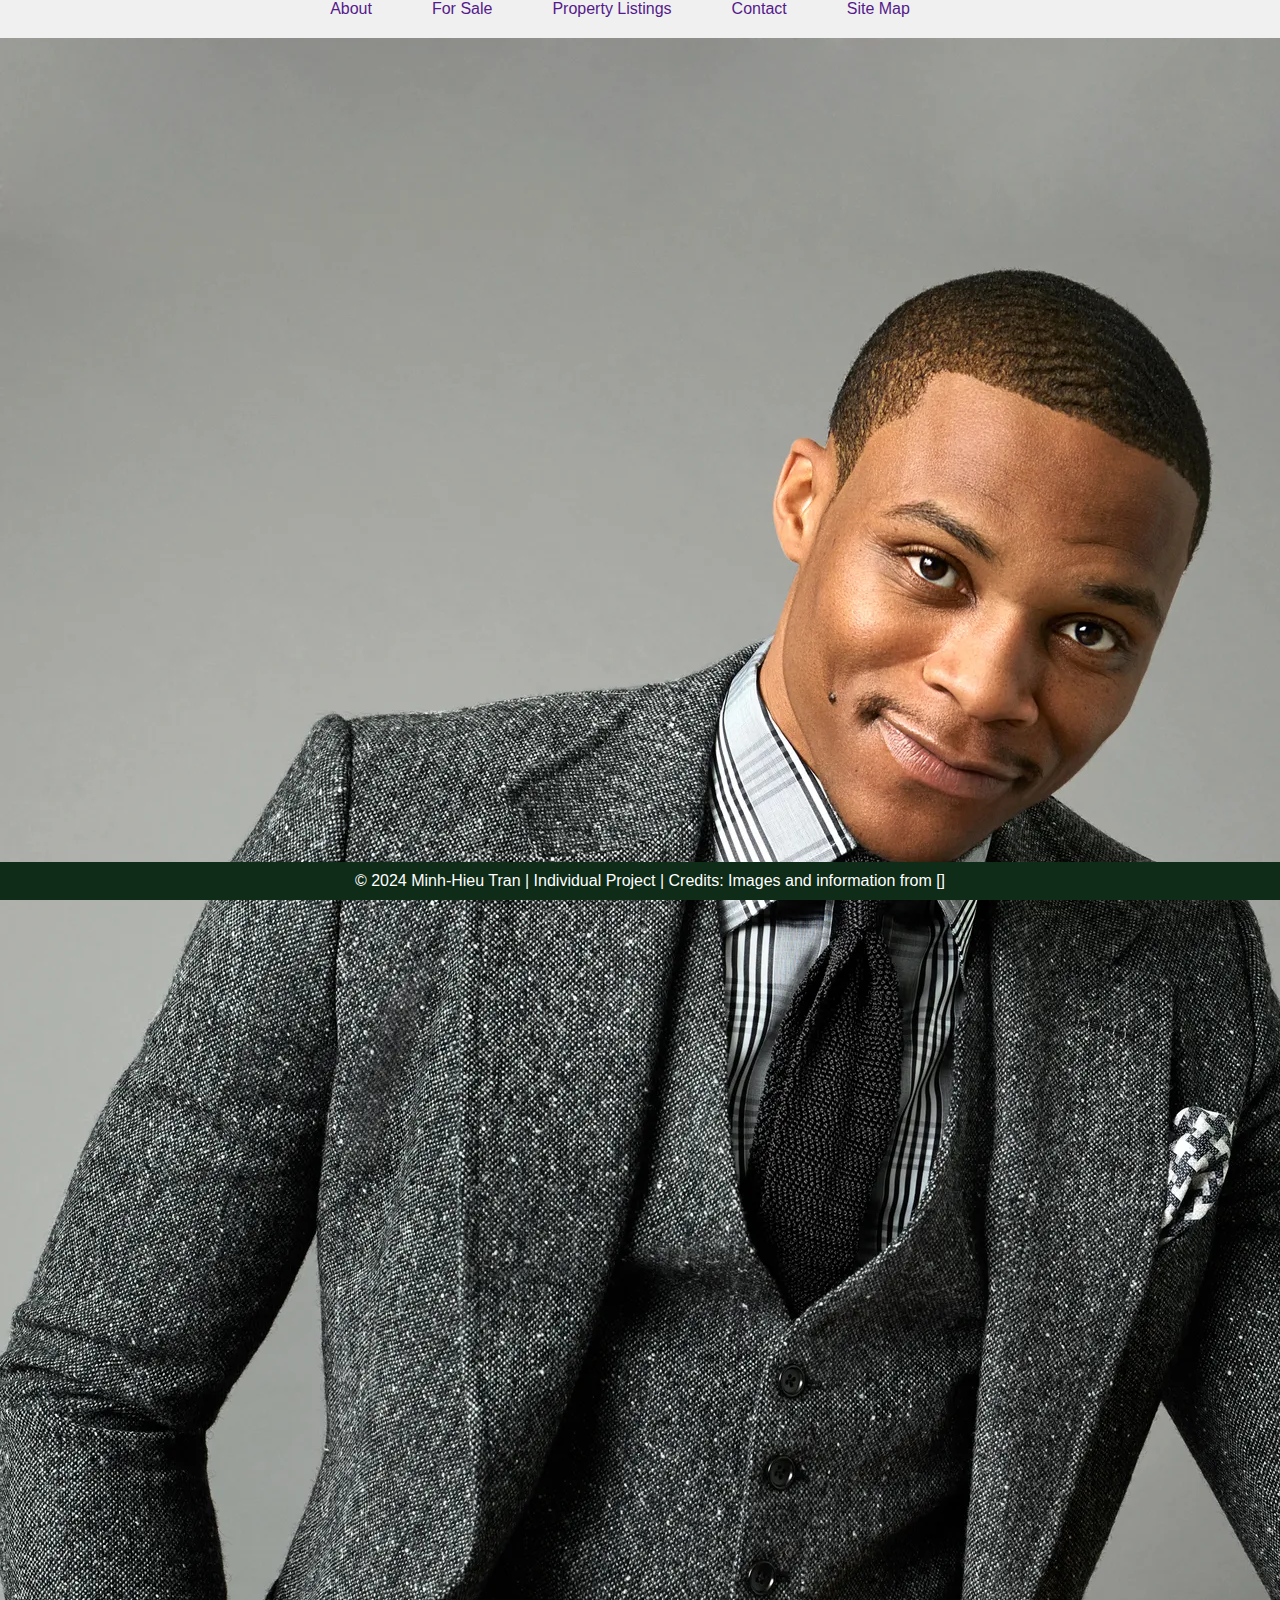
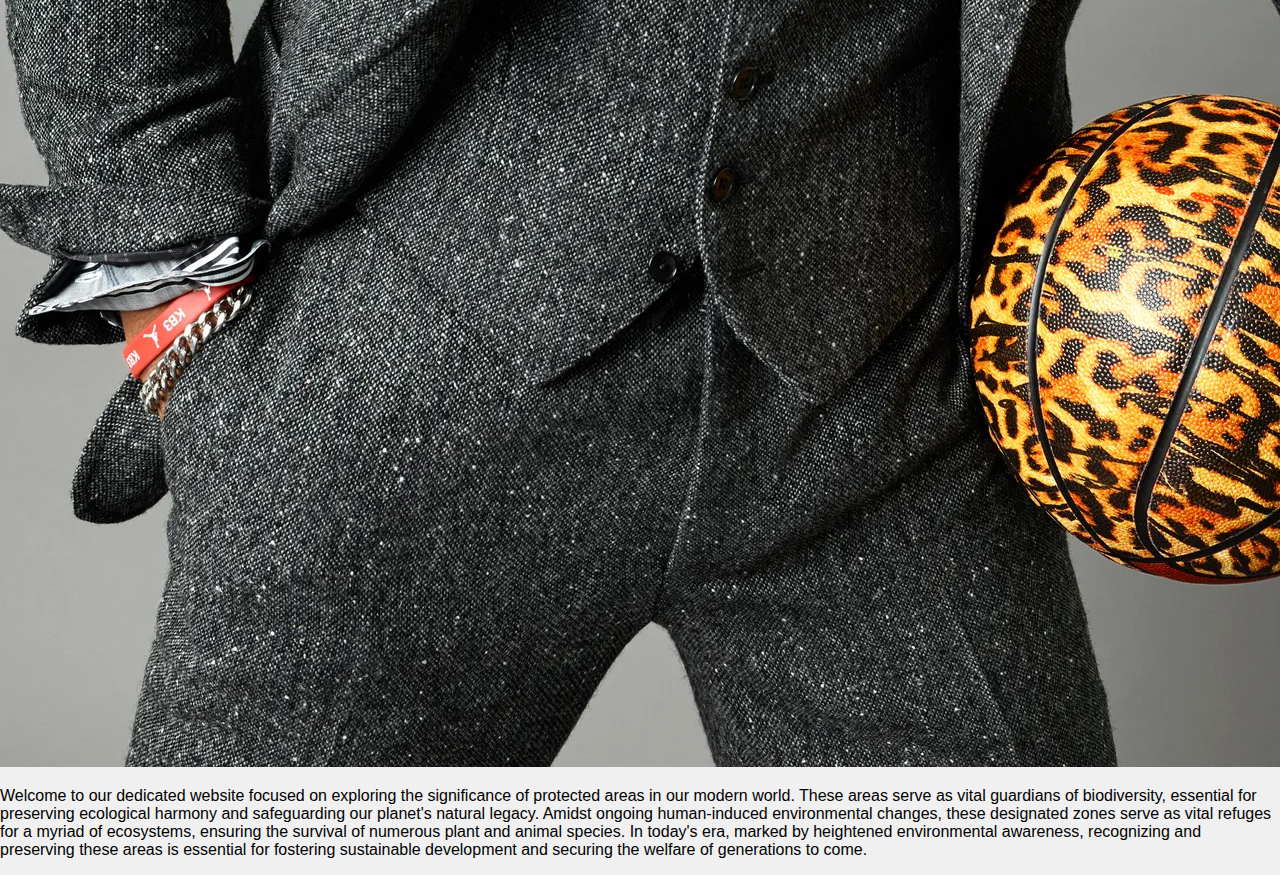
<file: Class Work/Individual_Project/index.html>
<!DOCTYPE html>
<html lang="en">
<head>
    <meta charset="UTF-8">
    <meta name="viewport" content="width=device-width, initial-scale=1.0">
    <link rel="stylesheet" href="index.css">
    <title>Real Estate Agent</title>
</head>
<body>

<nav>
<ul>
    <li><a href="">About</a></li>
    <li><a href="">For Sale</a></li>
    <li><a href="">Property Listings</a></li>
    <li><a href="">Contact</a></li>
    <li><a href="">Site Map</a></li>
</ul>
</nav>

<div class="wrapper">
    <div class="text-box">
        <h2></h2>
   <img src="images/agent.jpg">
   <p>Welcome to our dedicated website focused on exploring the significance of protected areas in our modern world. These areas serve as vital guardians of biodiversity, essential for preserving ecological harmony and safeguarding our planet's natural legacy. Amidst ongoing human-induced environmental changes, these designated zones serve as vital refuges for a myriad of ecosystems, ensuring the survival of numerous plant and animal species. In today's era, marked by heightened environmental awareness, recognizing and preserving these areas is essential for fostering sustainable development and securing the welfare of generations to come.
    </div> 
</div>
</p>




<footer>  
    &copy; 2024 Minh-Hieu Tran | Individual Project | Credits: Images and information from []
</footer>
<!--Minh-Hieu Tran 301441877--> 
</body>
</html>
    
</body>
</html>
</file>
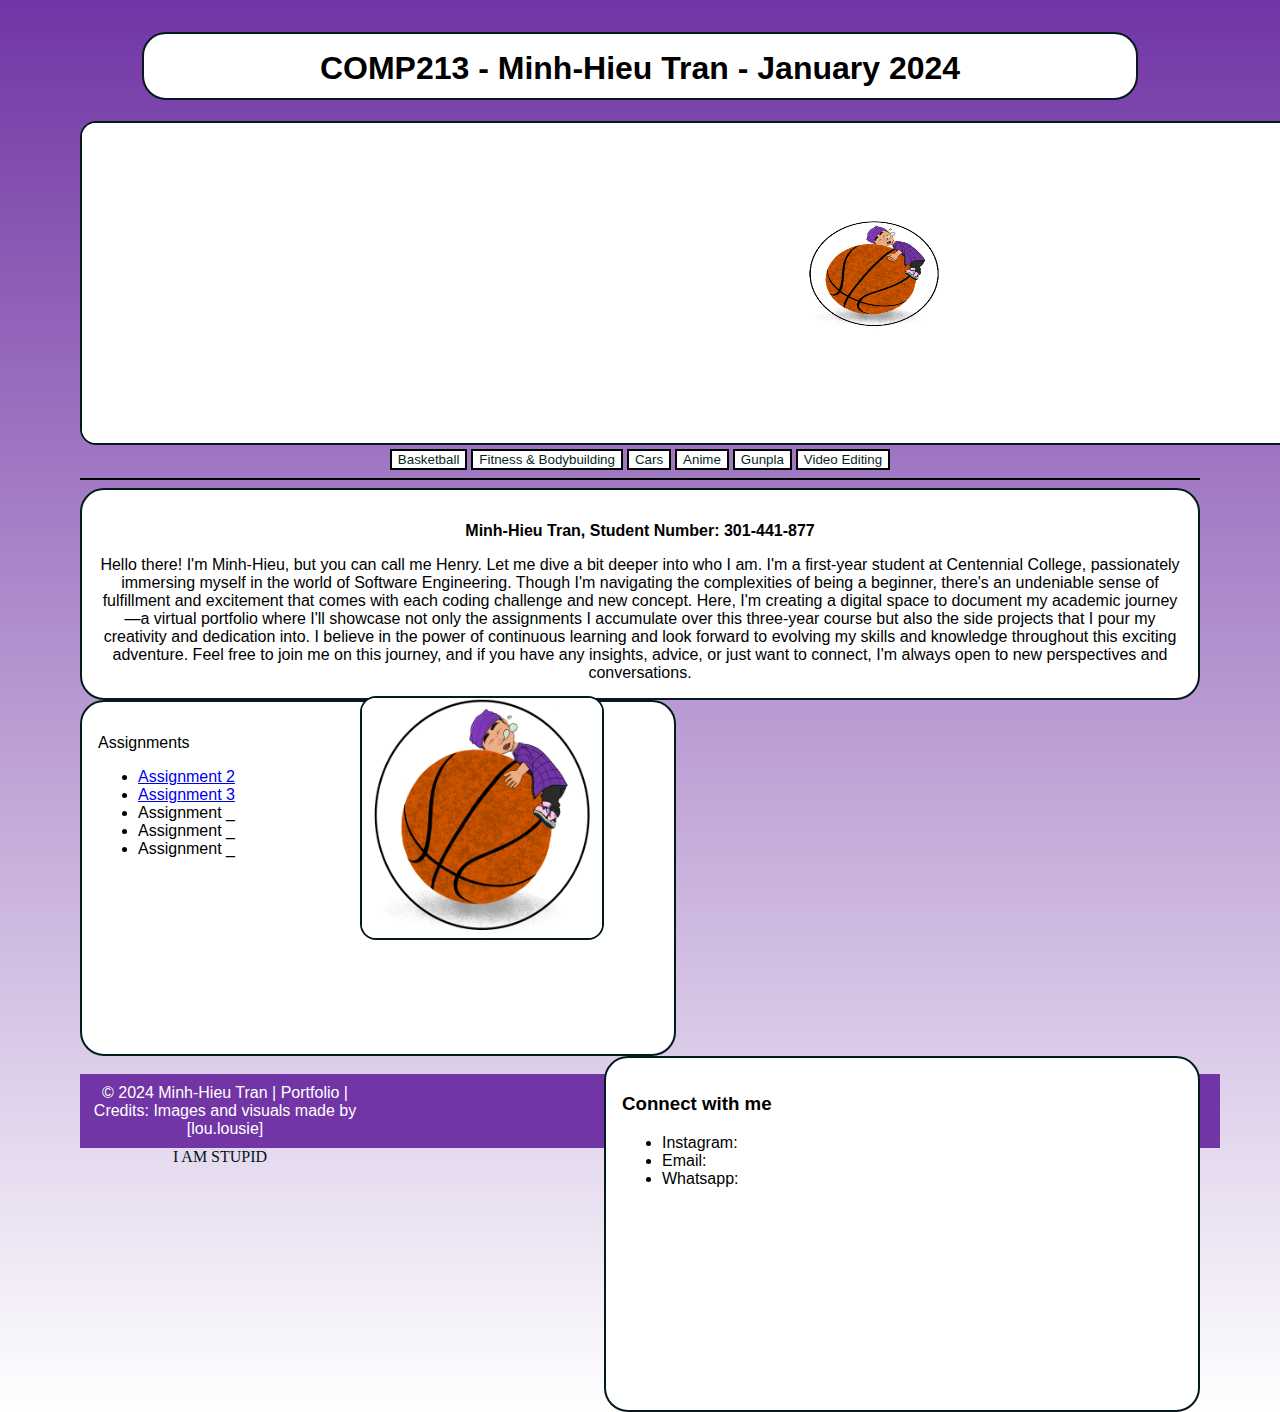
<file: Portfolio Website/Landing Page/index.html>
<!DOCTYPE html>
<html>
<head>
  <title>COMP213 - Minh-Hieu Tran - January 2024</title> 
  <link rel="stylesheet" href="index.css">
</head>
<body>
  
<center><h1><div class="box-shadow1">
     COMP213 - Minh-Hieu Tran - January 2024
</h1></div></center>
<center><img src="Landing Page pictures/myiconwhitelarger.png" style="width: 100rem; height: 20rem;"alt="Banner"></center>
  

<button class="button">Basketball</button>
<button class="button">Fitness & Bodybuilding</button>
<button class="button">Cars</button>
<button class="button">Anime</button>
<button class="button">Gunpla</button>
<button class="button">Video Editing</button>
<hr color= "black">
    
<div class="box-shadow2">

  <p><b><strong>Minh-Hieu Tran, Student Number: 301-441-877</p></b></strong>

Hello there! I'm Minh-Hieu, but you can call me Henry. Let me dive a bit deeper into who I am. I'm a first-year student at Centennial College, passionately immersing myself in the world of Software Engineering. Though I'm navigating the complexities of being a beginner, there's an undeniable sense of fulfillment and excitement that comes with each coding challenge and new concept.
Here, I'm creating a digital space to document my academic journey—a virtual portfolio where I'll showcase not only the assignments I accumulate over this three-year course but also the side projects that I pour my creativity and dedication into. I believe in the power of continuous learning and look forward to evolving my skills and knowledge throughout this exciting adventure.
Feel free to join me on this journey, and if you have any insights, advice, or just want to connect, I'm always open to new perspectives and conversations. 

</div>
<div class="large-container">
<div class="box-shadow3">
 <p>Assignments</p>
  <ul>
    <li><a href="http://studentweb.cencol.ca/htran168/COMP%20213/assignment2/assignment2.html">Assignment 2</a></li>    
    <li><a href="http://studentweb.cencol.ca/htran168/COMP%20213/assignment3/assignment3.html">Assignment 3</a></li> 
    <li>Assignment _</li>    
    <li>Assignment _</li>  
    <li>Assignment _</li>        
  </ul></div>


<div class="box-shadow4">
<h3>Connect with me</h3>
<ul>
    <li>Instagram: </li>
    <li>Email:</li> 
    <li>Whatsapp:</li>
</div>
</div>

<div style="position: relative;  left:0rem; top: -22.5rem;">
<img style="float: right; width: 15rem; height: 15rem;" src="Landing Page pictures/myiconwhitesmaller.png">
<br>
</div> 

<footer>  
  &copy; 2024 Minh-Hieu Tran | Portfolio | Credits: Images and visuals made by [lou.lousie]
</footer>
</body>
</html>
I AM STUPID
<!--Minh-Hieu Tran 301441877-->
</file>
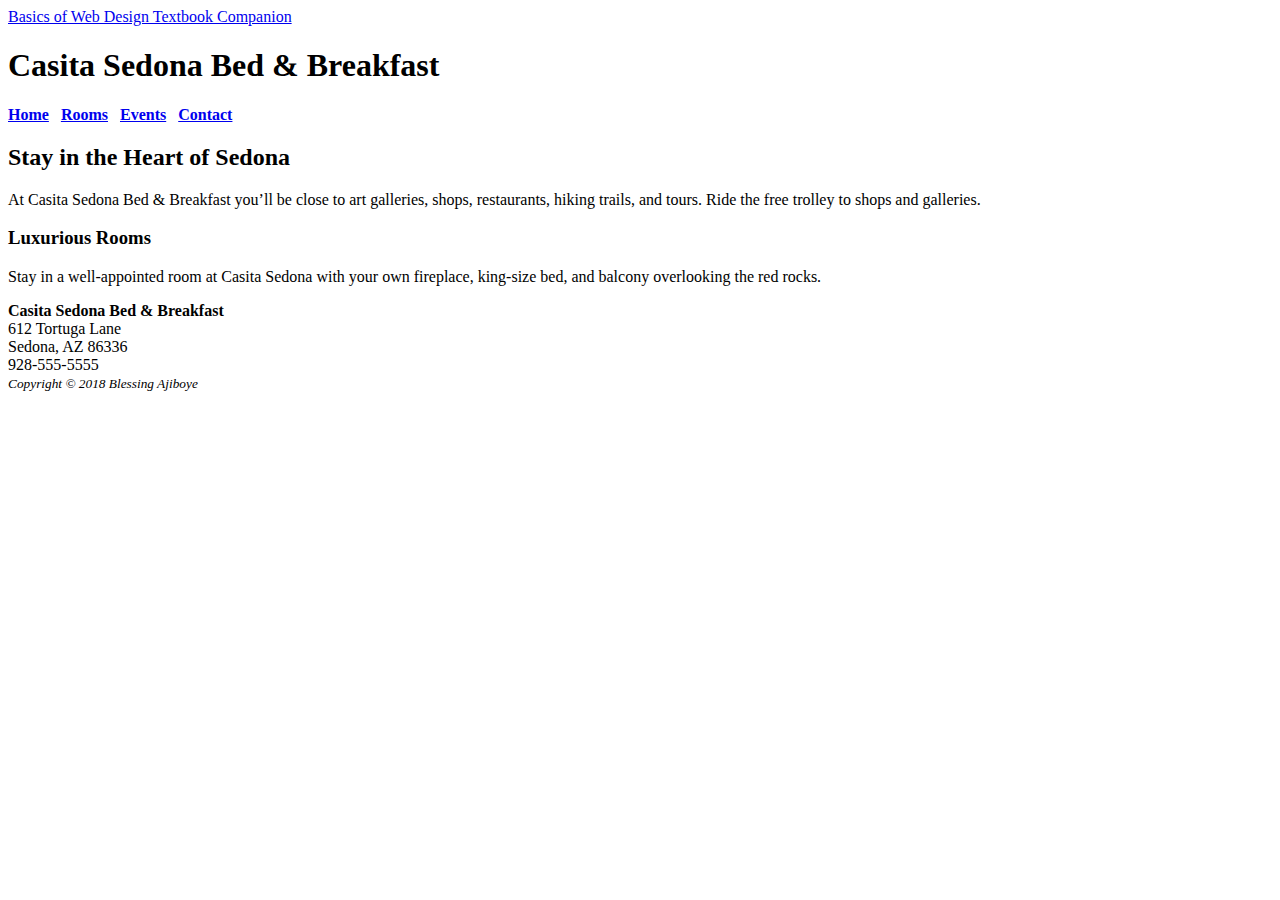
<file: Class Work/lab exercise part A.html>
<!DOCTYPE html>
<html lang="en">
<head>
<title>Casita Sedona</title>
<meta charset="utf-8">
</head>
<body>
<a href="http://webdevbasics.net">Basics of Web Design Textbook Companion</a>
<header>
<h1>Casita Sedona Bed &amp; Breakfast</h1>
</header>
<nav>
<b>
<a href="index.html">Home</a> &nbsp;
<a href="Rooms.html">Rooms</a> &nbsp;
<a href="Event.html">Events</a> &nbsp;
<a href="Contact.html">Contact</a> &nbsp;
</b>
</nav>
<main>
    <h2>Stay in the Heart of Sedona</h2>
    <p>At Casita Sedona Bed &amp; Breakfast you&rsquo;ll be close to art galleries, shops, restaurants,
    hiking trails, and tours. Ride the free trolley to shops and galleries.</p>
    <h3>Luxurious Rooms</h3>
    <p>Stay in a well-appointed room at Casita Sedona with your own fireplace, king-size bed, and balcony
    overlooking the red rocks.</p>
    </main>
    <div>
    <strong>Casita Sedona Bed &amp; Breakfast</strong><br>
    612 Tortuga Lane<br>
    Sedona, AZ 86336<br>
    928-555-5555<br>
    </div>
    <footer>
    <small><i>Copyright &copy; 2018 Blessing Ajiboye</i></small>
    </footer>
    </body>
    </html
</file>
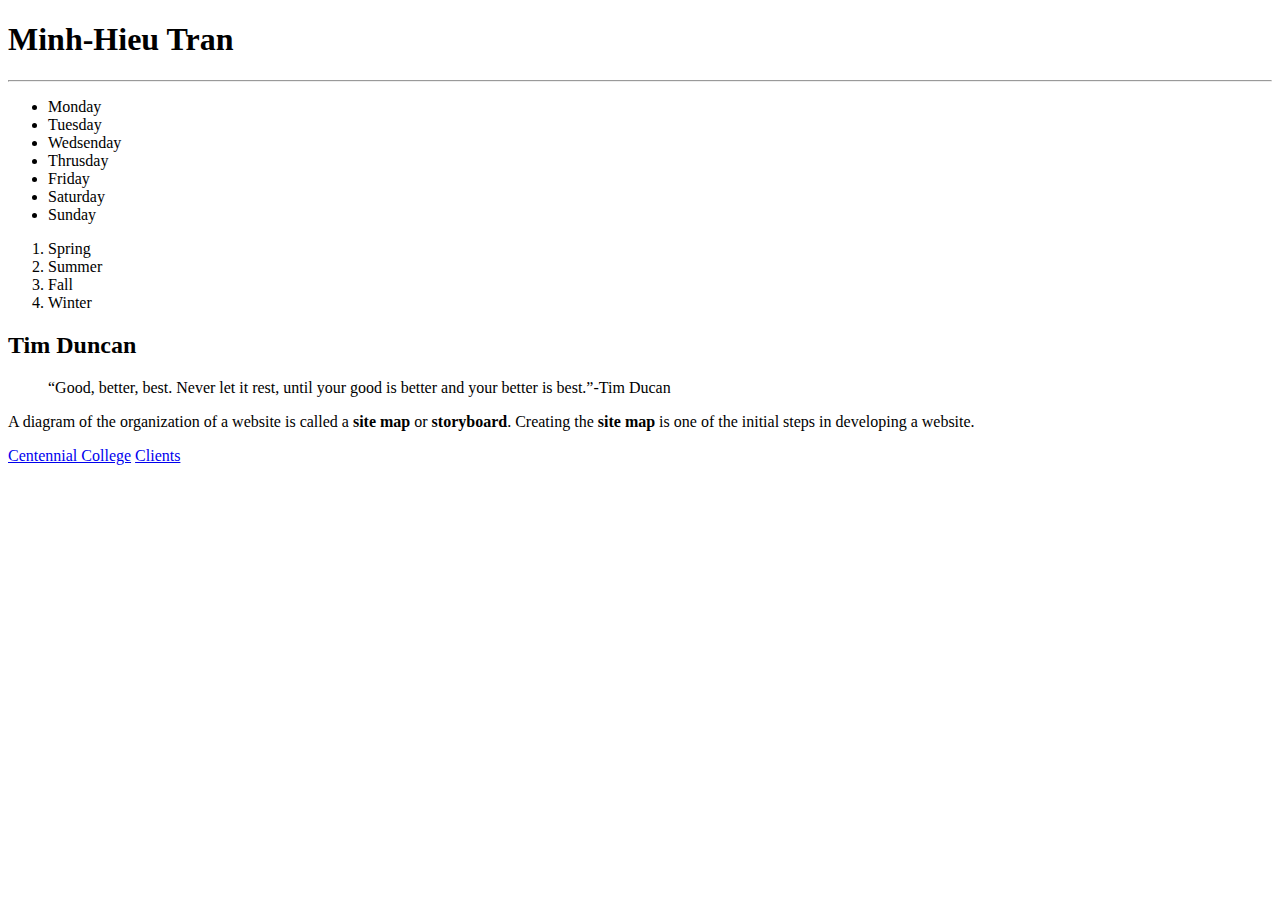
<file: Class Work/lab exercise part B.html>
<!DOCTYPE html>
<html lang="en">
<head>
<title>MINH-HIEU TRAN</title>
</head>
<body>
    <h1>Minh-Hieu Tran</h1>
    <hr>
    <ul>
        <li>Monday</li>
        <li>Tuesday</li>
        <li>Wedsenday</li>
        <li>Thrusday</li>
        <li>Friday</li>
        <li>Saturday</li>
        <li>Sunday</li>
    </ul>
    <ol>
        <li>Spring</li>
        <li>Summer</li>
        <li>Fall</li>
        <li>Winter</li>
    </ol>
    <h2> Tim Duncan</h2>
    <blockquote><p><q>Good, better, best. Never let it rest, until your good is better and your better is best.</q>-Tim Ducan</p></blockquote>
    <p> A diagram of the organization of a website is called a <strong><b>site map</b></strong>
        or <strong><b>storyboard</b></strong>. Creating the <strong><b> site map</b></strong> is one of the initial
        steps in developing a website.</p>
    <a href="https://www.centennialcollege.ca">Centennial College</a>
    <a href="clients.html">Clients</a>
</body>
</html>
</file>
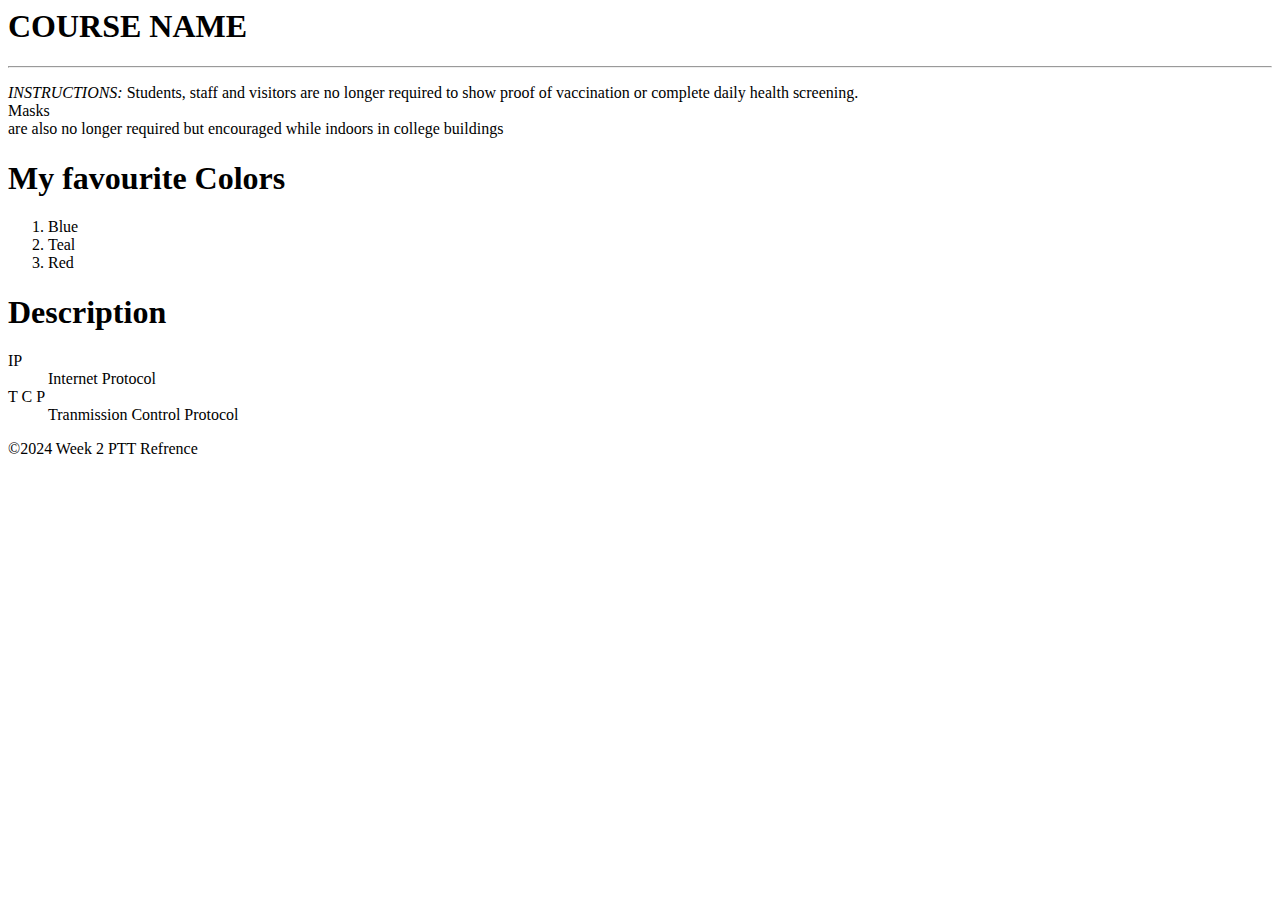
<file: Class Work/week 2.html>
<html>
    <head>
        <title>
            WEEK 2 CLASS HTML
        </title>
    </head>

    <body>
       <h1> COURSE NAME </h1>
       <hr>

       <blockquote cite="https://e.centennialcollege.ca/d2l/le/content/1079682/Home">

       </blockquote>
    <p><i>INSTRUCTIONS:   </i>Students, staff and visitors are no
         longer required to show proof of
          vaccination or complete daily health
           screening.<br> Masks <br> are also no longer 
           required but encouraged while indoors in college buildings</p>
<h1>My favourite Colors</h1>
        <ol>
            <li>Blue</li>
            <li>Teal</li>
            <li>Red</li>
        </ol>
<h1>Description</h1>
<dl>
    <dt>IP</dt>
       <dd>Internet Protocol</dd>
    <dt>T C P</dt>
       <dd>Tranmission Control Protocol</dd></dl>
<p> &copy2024 Week 2 PTT Refrence</p>
</body>
    
</dl>
</file>
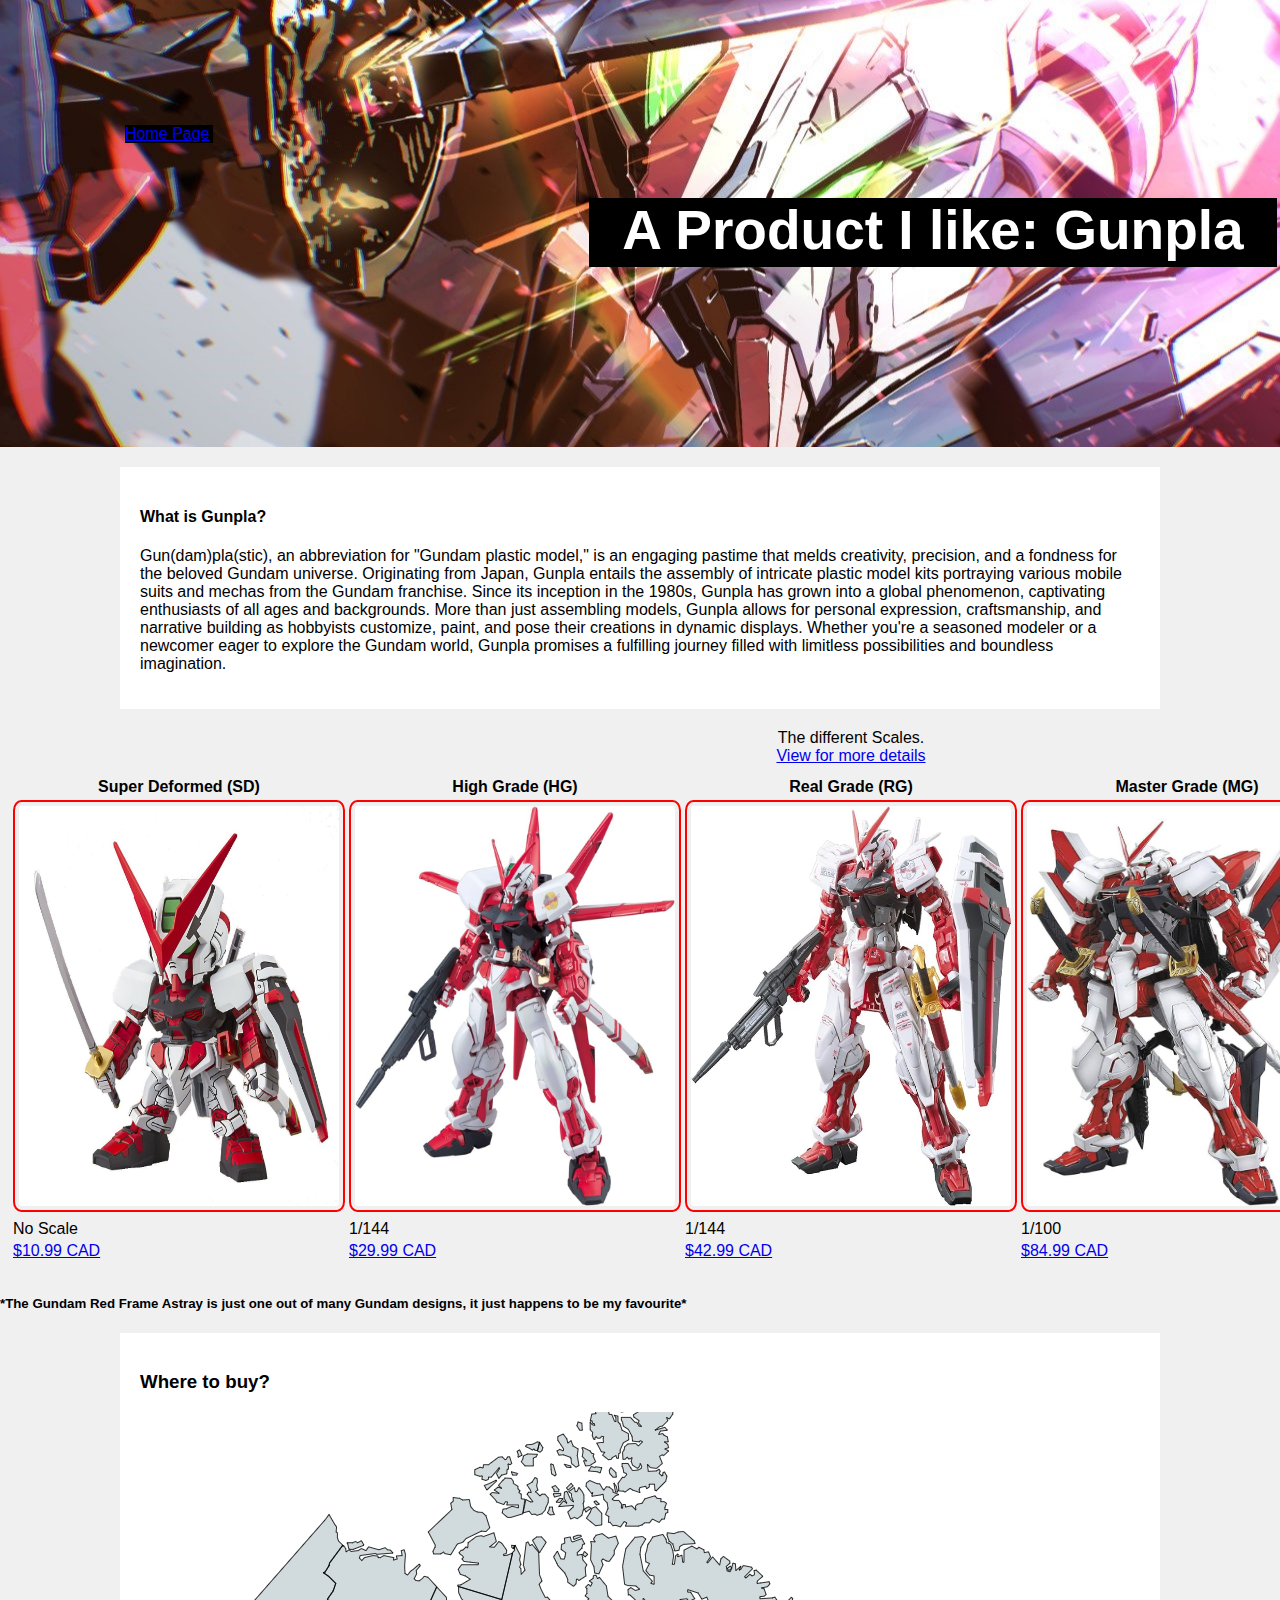
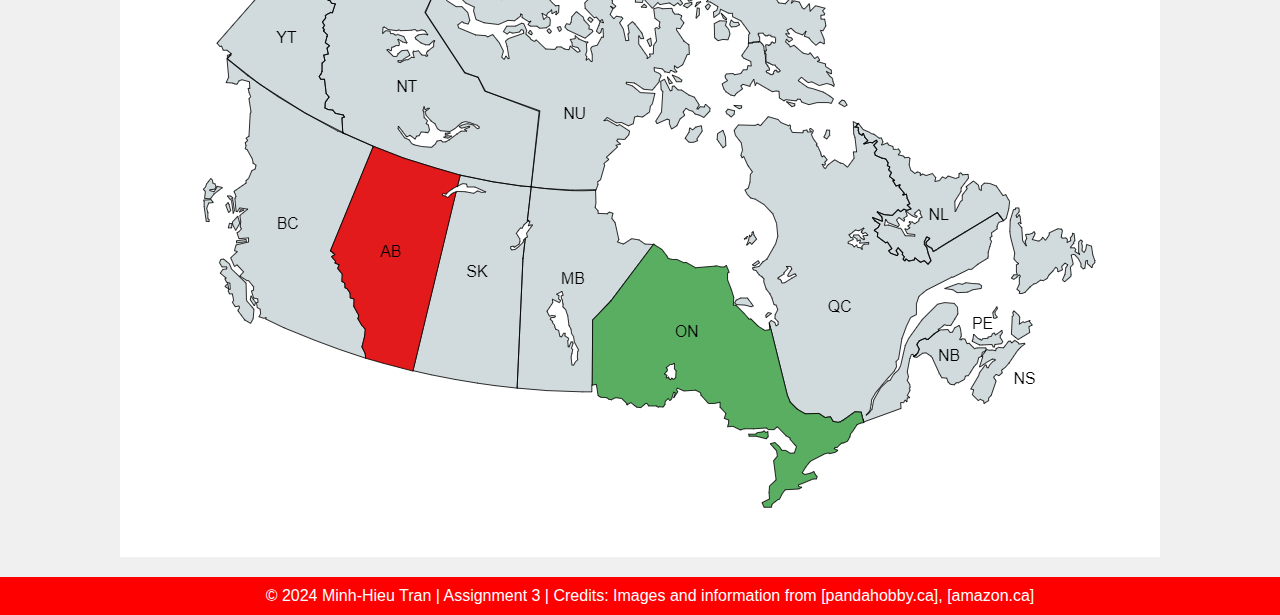
<file: Class Work/assignment3/assignment3.html>
<!DOCTYPE html>
<html lang="en">
<head>
    <meta charset="UTF-8">
    <meta name="viewport" content="width=device-width, initial-scale=1.0">
    <title>Product that I like</title>
    <style>
        body {
            font-family:Arial, Helvetica, sans-serif;
            background-color: #f0f0f0; 
            margin: 0;
            padding: 0;
        }
        nav {
            text-align: left;
        }
        header {
            text-align: center;
            background-image: url('assignment3images/red frame banner.jpg'); 
            color: #fff; 
            padding: 125px;
        }
        header h3{
            background-color: black;
            width: 43rem;
            height: 4.3rem;
            margin-left: 29rem;
            font-size: 55px;
        }
        header nav{
            background-color: black;
            color: white;
            width: 5.5rem;
        }
        main {
            max-width: 1000px;
            margin: 20px auto;
            padding: 20px;
            background-color: #fff; 
        }
        ul {
            list-style-type: none;
            padding: 0;
        }
        li {
            margin-bottom: 10px;
        }
        footer {
            text-align: center;
            padding: 10px;
            background-color: #ff0000; 
            color: #fff;
            bottom: 0;
            width: 100%;
        }
        img {
            border-radius: 2.5%;
        }
        table img{
            width: 20rem;
            height: 25rem;
            padding: 4px;
            border: 2px solid #ff0000;
        }
        table{
            position: relative;
            background-color: #f0f0f0;
            padding: 10px;
            bottom: 0;
            width: 100%;
        }
    </style>
</head>
<body>
    <header>
        <nav><a href="http://studentweb.cencol.ca/htran168/COMP%20213/index.html">Home Page</a></nav>
        <h3>A Product I like: Gunpla</h3>
    </header>
    <main>
        <h4>What is Gunpla?</h4>
        <p>Gun(dam)pla(stic), an abbreviation for "Gundam plastic model," is an engaging pastime that melds creativity, precision, and a fondness for the beloved Gundam universe. 
            Originating from Japan, Gunpla entails the assembly of intricate plastic model kits portraying various mobile suits and mechas from the Gundam franchise. 
            Since its inception in the 1980s, Gunpla has grown into a global phenomenon, captivating enthusiasts of all ages and backgrounds. More than just assembling models, Gunpla allows for personal expression, craftsmanship, 
            and narrative building as hobbyists customize, paint, and pose their creations in dynamic displays. Whether you're a seasoned modeler or a newcomer eager to explore the Gundam world, Gunpla promises a fulfilling journey filled with limitless 
            possibilities and boundless imagination.</p>
    </main>
    <table>
        <caption>The different Scales.</caption>
        <caption><a href="http://studentweb.cencol.ca/htran168/COMP%20213/assignment3/details.html">View for more details</a></caption>
        <tr>
            <th>Super Deformed (SD)</th>
            <th>High Grade (HG)</th>
            <th>Real Grade (RG)</th>
            <th>Master Grade (MG)</th>
            <th>Perfect Grade (PG)</th>
        </tr>
        <tr>
            <td><img src="assignment3images/SD Red Frame Gundam.jpg" alt="SD Red Frame"></td>
            <td><img src="assignment3images/HG Red Frame Gundam.jpg" alt="HG Red Frame"></td>
            <td><img src="assignment3images/RG Red Frame Gundam.jpg" alt="RG Red Frame"></td>
            <td><img src="assignment3images/MG Red Frame Gundam.jpg" alt="MG Red Frame"></td>
            <td><img src="assignment3images/PG Red Frame Gundam.jpg" alt="PG Red Frame"></td>
        </tr>
        <tr>
            <td>No Scale</td>
            <td>1/144</td>
            <td>1/144</td>
            <td>1/100</td>
            <td>1/60</td>
        </tr>
        <tr>
            <td><a href="https://pandahobby.ca/products/ex-standard007gundamastrayredframe">$10.99 CAD</a></td>
            <td><a href="https://pandahobby.ca/products/hgcegundamastrayredframeflightunit1144">$29.99 CAD</a></td>
            <td><a href="https://pandahobby.ca/products/0af7b240-ab87-11e7-eddc-71711878ec73">$42.99 CAD</a></td>
            <td><a href="https://pandahobby.ca/products/mgastrayredframerevise1100">$84.99 CAD</a></td>
            <td><a href="https://pandahobby.ca/products/0af7b240-ab87-11e7-eddc-6a70aca700e0">$309.99 CAD</a></td>
        </tr>
    </table>
    <h5>*The Gundam Red Frame Astray is just one out of many Gundam designs, it just happens to be my favourite*</h5>
    <main>
        <h3>Where to buy?</h4>
            <img src="assignment3images/map of canada.jpg" usemap="#image-map">
            <map name="image-map">
                <area target="_blank" alt="Markham Location" title="Markham Location" href="https://pandahobby.ca" coords="642,674,45" shape="circle">
                <area target="_blank" alt="Ottawa Location" title="Ottawa Location" href="https://hobbiesville.com/?utm_source=google&amp;utm_medium=organic&amp;utm_campaign=gmb" coords="683,602,46" shape="circle">
                <area target="_blank" alt="Calgary Location" title="Calgary Location" href="https://www.facebook.com/dragoncitymallsecondfloor291" coords="250,527,49" shape="circle">
            </map>
    </main>
    <footer>  
        &copy; 2024 Minh-Hieu Tran | Assignment 3 | Credits: Images and information from [pandahobby.ca], [amazon.ca]
    </footer>
    <!--Minh-Hieu Tran 301441877--> 
</body>
</html>
</file>
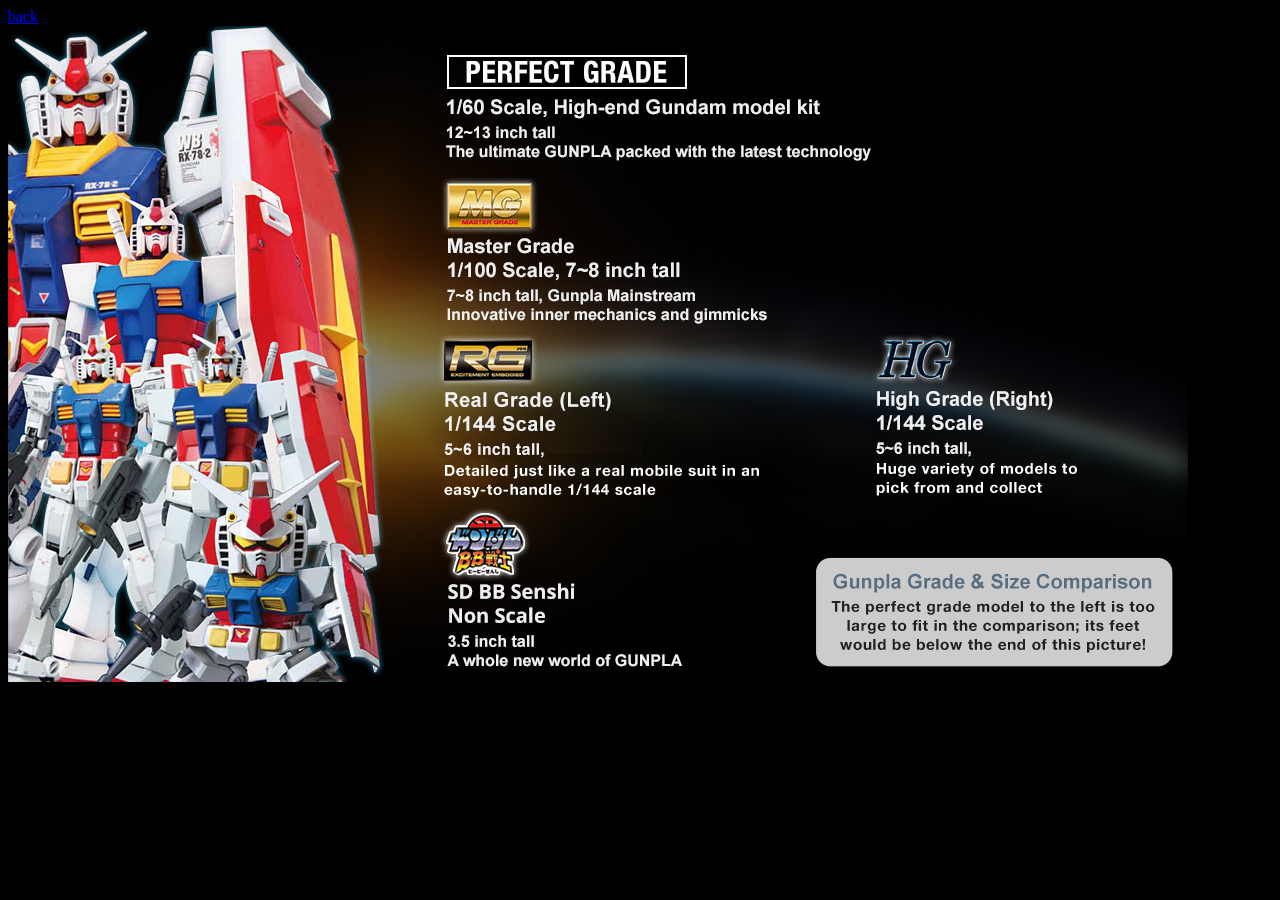
<file: Class Work/assignment3/details.html>
<!DOCTYPE html>
<html lang="en">
    <style>
        body{
            background-color: black;
        }
        nav{
            color: white;
        }
    </style>
    <body>
        <nav><a href="http://studentweb.cencol.ca/htran168/COMP%20213/assignment3/assignment3.html">back</a></nav>
        <img src="assignment3images/gundam details.jpg">
    </body>
</file>
<file: Class Work/Individual_Project/index.css>
body {
    font-family:Arial, Helvetica, sans-serif;
    background-color: #f0f0f0; 
    margin: 0;
    padding: 0;
}
header {
    text-align: center;
    background-color: #888888; 
    color: #fff; 
}
main {
    max-width: 800px;
    margin: 20px auto;
    padding: 20px;
    background-color: #fff; 
}
footer {
    text-align: center;
    padding: 10px;
    background-color: #0e2c17; 
    color: #fff; 
    position: fixed;
    bottom: 0;
    width: 100%;
}


nav {
    display:table;
    margin:0 auto; 
    text-align:center; 
}
nav ul {
    list-style:none;
    display:inline-block; 
}
nav ul {
    display:inline;
}
nav li {
    display:inline;
}
nav a {
    float:left;
    text-decoration:none; 
    padding:0 30px; 
}

header img{
    height: 23rem;
    width: 15rem;
    padding-right: 95rem;
    margin: 1rem;
}
header p{
    float: right;
}
</file>
<file: Portfolio Website/Landing Page/index.css>
@import url(https://fonts.cdnfonts.com/css/manga-temple);

body {
  font-family: serif;
  background-image: linear-gradient(180deg,#7135a5, white);
  background-repeat: repeat;
  text-align: center;
  color: #011418;
  margin-left: 5rem;
  margin-right: 5rem;
  margin-top: 2rem;
  margin-bottom: 2rem;
          
}
.banner {
  width: 50%; 
  height: auto; 
  margin: 0 auto; 
  display: block;
  opacity: 0.7;
}
.copyright {
  font-size: small;
}

.button {
background-color:white;
font-family: 'Manga Temple',sans-serif;
color: #071E22;
border: 2px solid black;
transition: transform 0.3s, background-color 0.3s, color 0.3s;
cursor: pointer;
}
.button:hover {
background-color: black;
color: white;
transform: translateY(-10px);
border: 2px solid white;
}


.box-shadow1 {
font-family: 'Manga Temple',sans-serif;
background-color: white;
color: black;
padding: 1rem;
border: 2px solid #051a1e;
border-radius: 1.5rem;
width: 60rem;
height: 2rem;
}
.box-shadow2 {
font-family: 'Manga Temple',sans-serif;
background-color: white;
color: black;
padding: 1rem;
border: 2px solid #051a1e;
border-radius: 1.5rem;
position: relative;
}
.box-shadow3 {
font-family: 'Manga Temple',sans-serif;
background-color: white;
text-align: left;
color: black;
padding: 1rem;
border: 2px solid #051a1e;
border-radius: 1.5rem;
width: 35rem;
height: 20rem;
}
.box-shadow4 {
font-family: 'Manga Temple',sans-serif;
background-color: white;
text-align: left;
color: black;
padding: 1rem;
border: 2px solid #051a1e;
border-radius: 1.5rem;
width: 35rem;
height: 20rem;
float: right;
}
.box-shadow5 {
font-family: 'Manga Temple',sans-serif;
background-color: white;
text-align: center;
color: black;
padding: 1rem;
border: 2px solid #051a1e;
border-radius: 1.5rem;
width: 35rem;
height: 20rem;
float: right;
}



img {
border-radius: 1rem;
color: black;
border: 2px solid #051a1e;
background-color: white;
}
footer {
  font-family: 'Manga Temple' ,sans-serif;
  padding: 10px;
  background-color: #7135a5; 
  color: #fff;
  bottom: 0;
  width: 100%;
}
</file>
